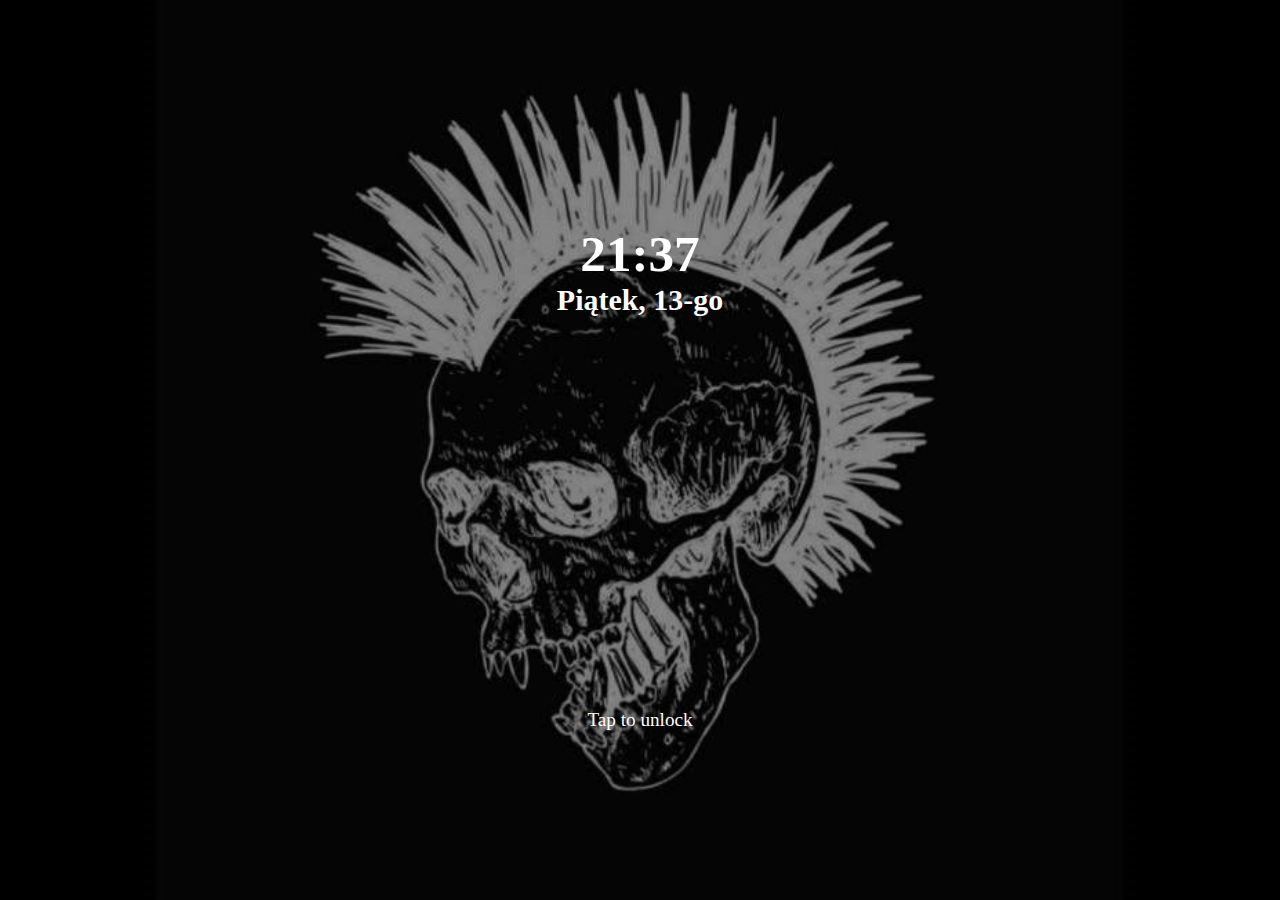
<file: index.html>
<!DOCTYPE html>
<html lang="pl">
<head>
    <meta charset="UTF-8">
    <meta name="viewport" content="width=device-width, initial-scale=1.0">
    <title>this is a normal phone.</title>
    <link rel="stylesheet" href="style.css">
</head>
<body>
    <header>
        <h1>21:37</h1>
        <h3>Piątek, 13-go</h3>
    </header>
    <main>
        <h1>Enter PIN</h1>
        <div class="result">_ _ _ _</div>
        <div class="btns">
            <button class="num" id="one" value="1">1</button>
            <button class="num" id="two" value="2">2</button>
            <button class="num" id="three" value="3">3</button>
            <button class="num" id="four" value="4">4</button>
            <button class="num" id="five" value="5">5</button>
            <button class="num" id="six" value="6">6</button>
            <button class="num" id="seven" value="7">7</button>
            <button class="num" id="eight" value="8">8</button>
            <button class="num" id="nine" value="9">9</button>
            <button class="num" id="zero" value="0">0</button>
        </div>


    </main>
    <footer><p>Tap to unlock</p></footer>
    <script src="https://ajax.googleapis.com/ajax/libs/jquery/3.7.1/jquery.min.js"></script>
    <script src="script-index.js"></script>
</body>
</html>
</file>
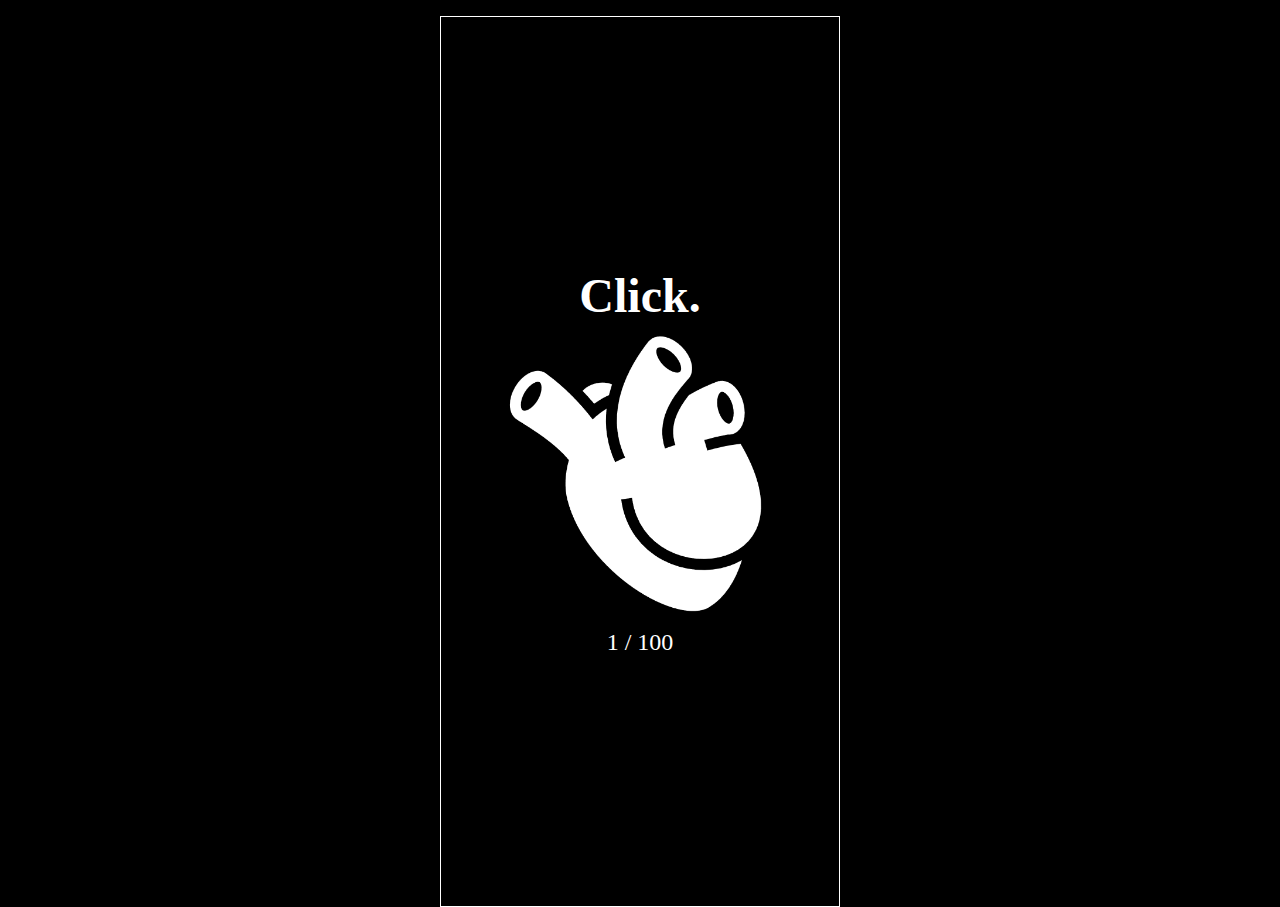
<file: clicker.html>
<!DOCTYPE html>
<html lang="pl">
<head>
    <meta charset="UTF-8">
    <meta name="viewport" content="width=device-width, initial-scale=1.0">
    <title>Clicker</title>
    <style>
        *{
            margin: 0;
            padding: 0;
            box-sizing: border-box;
            font-style: Verdana;
            overflow: hidden;
        }
        body{
            padding-top: 1rem;
            height: 100%;
            display: flex;
            flex-direction: column;
            justify-content: center;
            align-items: center;
            background-color: black;
            color: white;
            font-size: 150%;
        }
        main{
            width: 25rem;
            max-width: 99vw;
            display: flex;
            flex-direction: column;
            justify-content: center;
            align-items: center;
            border: 1px solid white;
            height: 99vh;
            padding: 1rem;
        }
        body div img{
            width: 300px;
            height: 300px;
        }

        button, img{
            cursor: pointer;
        }

        .first{
            height: 100%;
            display: flex;
            flex-direction: column;
            justify-content: center;
            align-items: center;
        }
        .second{
            display: none;
            width: 20rem;
        }
        .second button{
            width: 5rem;
            height: 3rem;
            color: white;
            border: 1px solid white;
            background-color: black;
        }
        .go-back{
            display: none;
            width: 10rem;
            height: 3rem;
            color: white;
            border: 1px solid white;
            background-color: black;
        }

    </style>
</head>
<body>
    <main>

        <section class="first">
            <h1>Click.</h1>
            <div> <img src="img/heart-organ.png" alt="" id="heart"></div>
            <p><span id="current">1</span> / 100</p>
        </section>
        <section class="second">
            <p>Hey love, congratulations, you've just clicked 100 times on a heart. That's my love for you, but like 1000000 bigger. I love you.</p>
            <div>
                <button id="correct">I love you too.</button>
                <button id="wrong">No, fuck you.</button>
                
            </div>
        </section>
        <button class="go-back">Go back</button>
    </main>



    <script src="https://ajax.googleapis.com/ajax/libs/jquery/3.7.1/jquery.min.js"></script>
    <script src="script-clicker.js"></script>
</body>
</html>
</file>
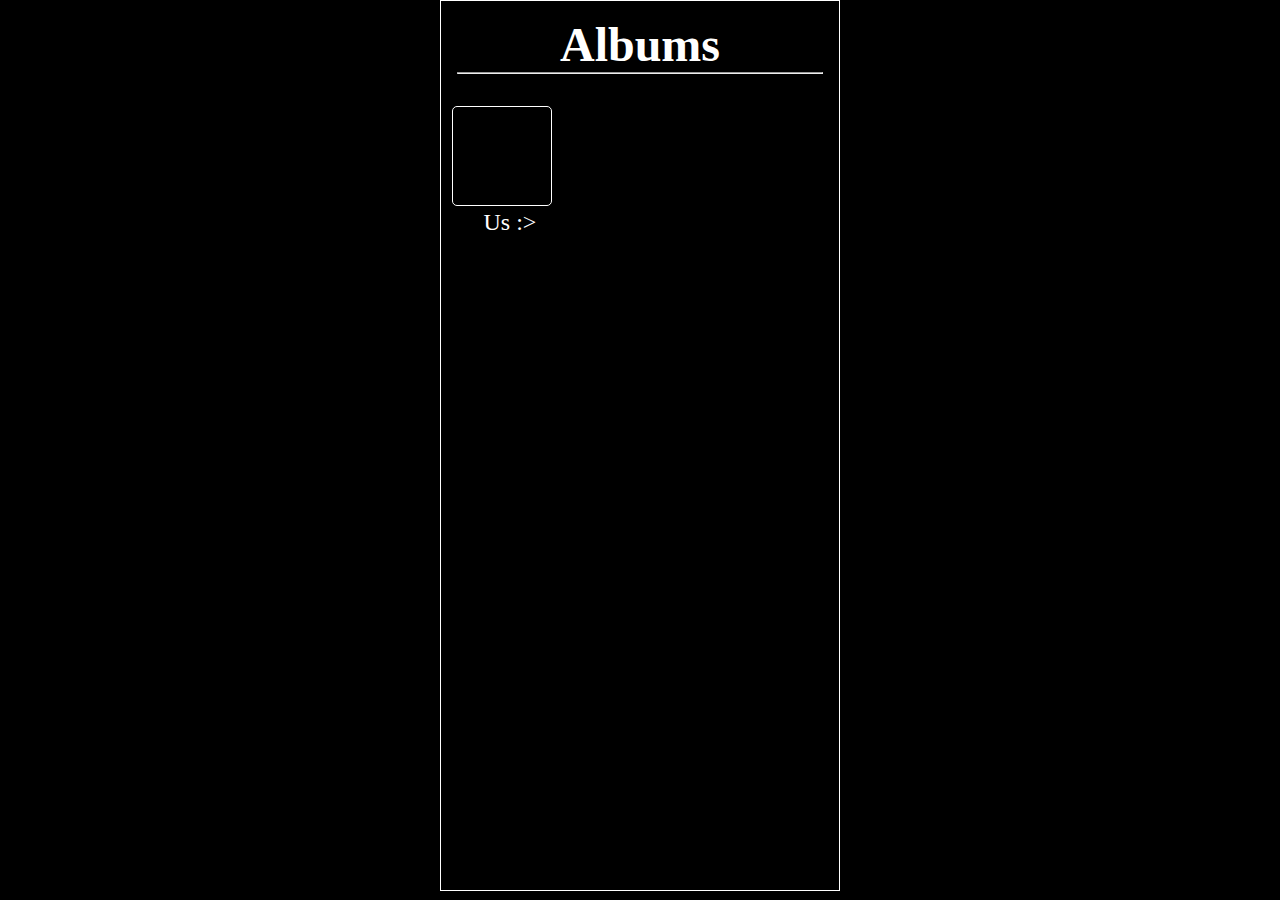
<file: gallery.html>
<!DOCTYPE html>
<html lang="pl">
<head>
    <meta charset="UTF-8">
    <meta name="viewport" content="width=device-width, initial-scale=1.0">
    <title>Gallery</title>
    <style>
        *{
            margin: 0;
            padding: 0;
            box-sizing: border-box;
            font-style: Verdana;
        }
        body{
            
            overflow: hidden;
            height: 100%;
            display: flex;
            flex-direction: column;
            justify-content: center;
            align-items: center;
            background-color: black;
            color: white;
            font-size: 150%;
        }
        main{
            width: 25rem;
            max-width: 99vw;
            display: flex;
            flex-direction: column;
            justify-content: center;
            align-items: center;
            border: 1px solid white;
            height: 99vh;
            padding: 1rem;
        }
        hr{
            height: 1.5px;
            width: 100%;
            color: white;
        }
        section{
            height: 90%;
            width: 23.5rem;
            margin-top: 2rem;
            display: grid;
            grid-template-columns: repeat(4, 1fr);
            grid-template-rows:  repeat(6, 1fr);
        }
        h1{
            font-weight: bold;
        }
        .closed{
            cursor: pointer;
            position: relative;
            border: 1px solid white;
            border-radius: 5px;
            width: 100px;
            height: 100px;
        }
        .closed:hover{
            border: 1px solid rgb(129, 0, 129);
        }
        .closed::after{
            content: attr(datatooltip);
            display: block;
            position: absolute;
            color: white;
            bottom: -30.5px;
            left: 30.5px;
        }
    
    .open{
        display: none;
        position: absolute;
        z-index: 999;
        width: 23.5rem;
    }
    .open img{
        width: 80px;
        height: 80px;
        border: 3px solid black;
        cursor: pointer;
    }
    .open img:hover{
        width: 80px;
        height: 80px;
        border: 3px solid rgb(129, 0, 129);
    }

    .dialog{
    z-index: 99999999999999999999999;
    display: none;
    position: absolute;
    width: 100%;
    height: 100%;
    top: 0;
    backdrop-filter: blur(5px);
    background: rgba(0,0,0,.5);
    color: white;
    border: none;
    text-align: center;
    padding: 5rem;
    }
    .dialog img{
        max-width: 100%;
        max-height: 100%;
        width: initial;
        height: initial;
    }
    .dialog .closeDialog{
        background-color: black;
        color: white;
        border: none;
        font-size: 200%;
        margin-left: auto;
        cursor: pointer;
    }
    .arrow{
        position: relative;
        width: 20px;
        height: 15px;
        cursor: pointer;
        left: 11.5rem;
        bottom: -1.5rem;
    }
    .arrow::before{
        position: absolute;
        /* transform: rotate(-90deg); */
        content: '';
        
        margin-left: -15px;
        border-left: 15px solid transparent;
        border-right: 15px solid transparent;
        border-top: 15px solid white;
            
        }
    @keyframes arrow{
        0% {bottom: 0rem}
        50% {bottom: -1rem}
        100% {bottom: 0rem}
    }
    .arrow:hover::before{
        animation-name: arrow;
        animation-duration: 1s;
        animation-iteration-count: infinite;
        animation-timing-function:linear;            
        animation-direction: alternate-reverse;
    }
    .second{
            display: none;
            height: 100%;
            width: 20rem;
            color: white;
            text-align: center;
        }
        .go-back{
            width: 10rem;
            height: 3rem;
            color: white;
            border: 1px solid white;
            background-color: black;
            cursor: pointer;
        }
    </style>
</head>
<body>
    <main>

    
    <h1 class="albumName">Albums</h1>
    <hr>
    <section>
        <div class="albumUs closed" datatooltip="Us :>">
        </div>
        <div class="open">
            <img class="image" src="img/gallery/403fb74a-dfb7-47e0-a920-4dee86b7a912photo.jpeg" alt="">
            <img class="image" src="img/gallery/5d6974ab-847d-4f90-bd1c-c8e8cd7447a9photo.jpeg" alt="">
            <img class="image" src="img/gallery/IMG_20240409_154422.jpg" alt="">
            <img class="image" src="img/gallery/IMG_20240409_154433.jpg" alt="">
            <img class="image" src="img/gallery/Messenger_creation_05bce7cc-5338-4f5f-925f-e6f608677916.jpeg" alt="">
            <img class="image" src="img/gallery/Messenger_creation_16c22459-4e4b-4b77-8897-b6cef7f94bbc.jpeg" alt="">
            <img class="image" src="img/gallery/Messenger_creation_1c02b6be-3847-4a1f-be5a-e0a347545749.jpeg" alt="">
            <img class="image" src="img/gallery/Messenger_creation_25405782-2acc-42de-a514-ecf9d78f3c84.jpeg" alt="">
            <img class="image" src="img/gallery/Messenger_creation_324fe184-4f62-4782-be6e-3f7ccb29313b.jpeg" alt="">
            <img class="image" src="img/gallery/Messenger_creation_5bf6552d-4041-4499-8153-82b54abb4049.jpeg" alt="">
            <img class="image" src="img/gallery/Messenger_creation_64604408-ff36-444a-8f82-f3f1593aee91.jpeg" alt="">
            <img class="image" src="img/gallery/Messenger_creation_6a27033d-c61a-4260-9dab-627be7752ef4.jpeg" alt="">
            <img class="image" src="img/gallery/Messenger_creation_70a9a0e9-1a1f-432d-bc9d-82d961ad46a4.jpeg" alt="">
            <img class="image" src="img/gallery/Messenger_creation_7a61e876-116f-4403-aafe-e8415e7585bc.jpeg" alt="">
            <img class="image" src="img/gallery/Messenger_creation_85dc8049-f601-4e0c-b578-2a71c243c794.jpeg" alt="">
            <img class="image" src="img/gallery/Messenger_creation_aaf12d6c-1a26-4d95-8be9-1ead5cbf4dc4.jpeg" alt="">
            <img class="image" src="img/gallery/Messenger_creation_af640ee0-a354-49ab-a816-f4c310e87b54.jpeg" alt="">
            <img class="image" src="img/gallery/Messenger_creation_cec9fee3-f326-474a-b711-f98a1d1f5382.jpeg" alt="">
            <img class="image" src="img/gallery/Messenger_creation_e71d11b6-61ab-4c0b-a956-88c9f5abc986.jpeg" alt="">
            <img class="image" src="img/gallery/Messenger_creation_eae3f1ab-c4ef-4088-a719-304646bfb3ab.jpeg" alt="">
            <img class="image" src="img/gallery/Messenger_creation_f5de5d4e-091b-4c8c-b386-00848d991b9c.jpeg" alt="">
            <img class="image" src="img/gallery/Screenshot_2024-04-15-07-51-04-982_com.facebook.orca.jpg" alt="">
            <img class="image" src="img/gallery/Screenshot_2024-04-15-07-50-47-275_com.facebook.orca.jpg" alt="">
            <img class="image" src="img/gallery/Screenshot_2024-04-15-07-51-00-485_com.facebook.orca.jpg" alt="">

            <a class="arrow"></a>
        </div>
        <div class="second">
            <p>Yes, thats the gallery of us. I hope you checked some photos.</p>
            <p>
                Here's the code: 9383
            </p> 
            <button class="go-back">Go back</button>
        </div>
    </section>
    <div class="dialog">
    </div>
</main>

    <script src="https://ajax.googleapis.com/ajax/libs/jquery/3.7.1/jquery.min.js"></script>
    <script>
        $(".albumUs").click(function() {
            $(".albumUs").hide();
            $(".open").show();
            $(".albumName").text("Us :>");
            $(".open").css({
                "display": "grid",
                "grid-template-columns": "repeat(4, 1fr)",
                "grid-template-rows": "repeat(6, 1fr)",
                "gap": "10px"
            })
            
        })
        const dialog = $(".dialog");
        
        
        $(".image").click(function() {
            let src = $(this).attr("src");
            console.log(src);
            dialog.css({
                "display":"flex",
                "flex-direction": "column",
                "justify-content":"center",
                "align-items":"center",
            });
            dialog.append("<button class='closeDialog'>X</button>");
            dialog.append(`<img src= '${src}'>`);
            $(".closeDialog").click(function(){
            dialog.css(
                "display", "none"
            );
            dialog.empty()
        })
        
        })

        $(".arrow").click(function(){
            $(".open").slideUp(500);
            $(".second").delay(500).slideDown();
        })
        $(".go-back").click(function(){
            window.location.href = 'phone.html';

        })
        
    </script>
</body>
</html>
</file>
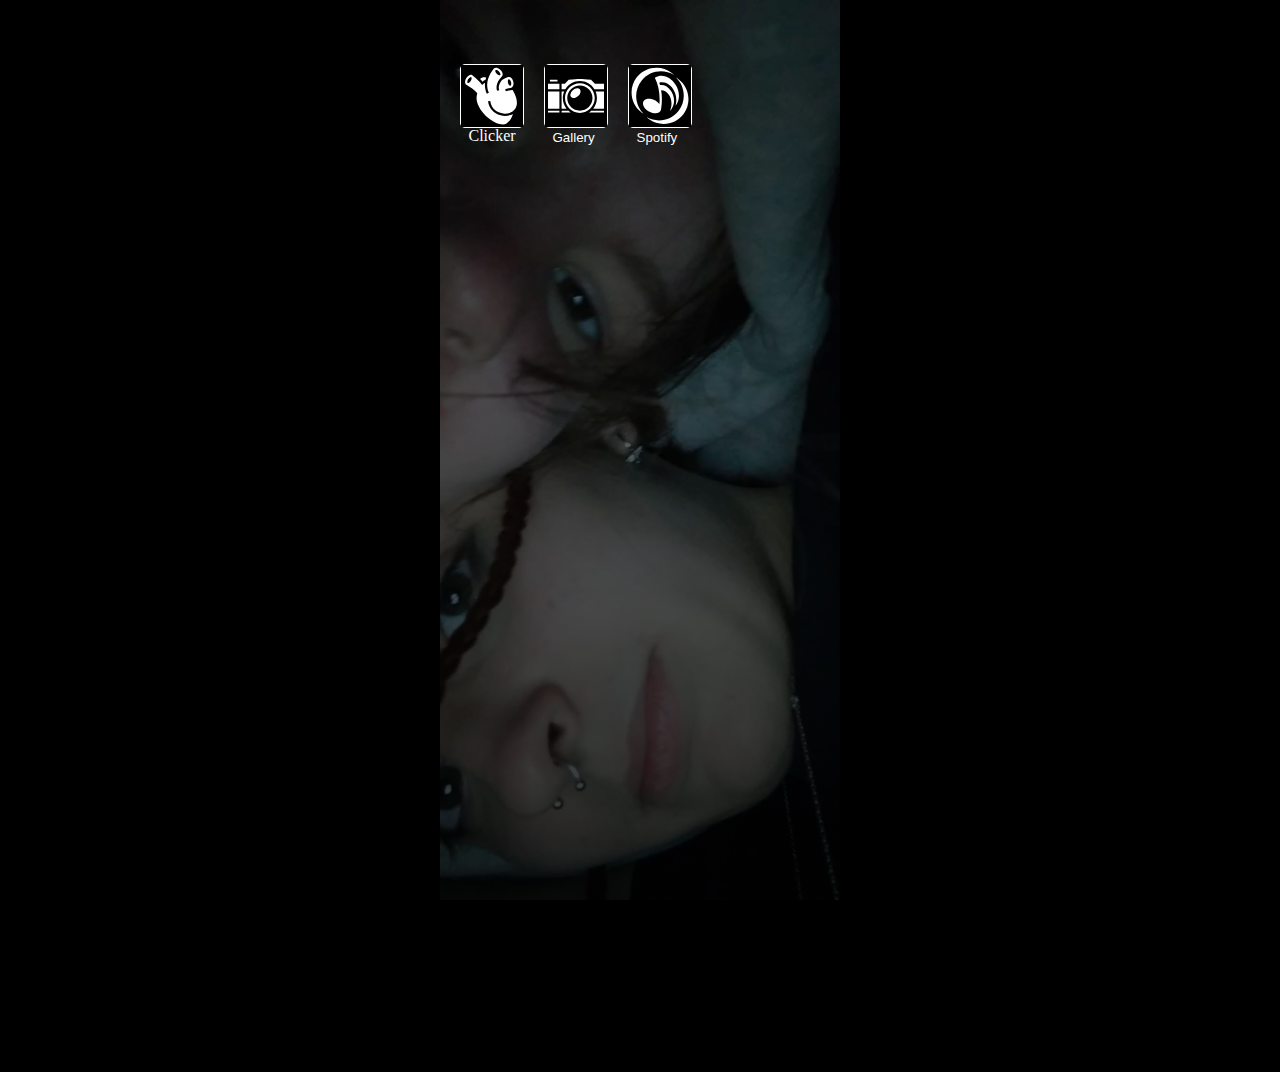
<file: phone.html>
<!DOCTYPE html>
<html lang="pl">
<head>
    <meta charset="UTF-8">
    <meta name="viewport" content="width=device-width, initial-scale=1.0">
    <title>to nadal normalny telefon.</title>
    <link rel="stylesheet" href="style-phone.css">
</head>
<body>
   <main>
    <a href="clicker.html" datatooltip="Clicker" id="clicker">
        <img src="img/heart-organ.svg" alt="">
    </a>
    <button datatooltip="Gallery" id="gallery">
        <img src="img/photo-camera.svg" alt="">
    </button>
    <button  datatooltip="Spotify" id="spotify">
        <img src="img/music-spell.svg" alt="">
    </button>
   </main>
   <dialog class="dialog">
    <div>
        <h1>Enter PIN</h1>
        <div class="result">_ _ _ _</div>
        <div class="btns">
            <button class="num" id="one" value="1">1</button>
            <button class="num" id="two" value="2">2</button>
            <button class="num" id="three" value="3">3</button>
            <button class="num" id="four" value="4">4</button>
            <button class="num" id="five" value="5">5</button>
            <button class="num" id="six" value="6">6</button>
            <button class="num" id="seven" value="7">7</button>
            <button class="num" id="eight" value="8">8</button>
            <button class="num" id="nine" value="9">9</button>
            <button class="num" id="zero" value="0">0</button>
        </div>
    </div>
   </dialog>

   <script src="https://ajax.googleapis.com/ajax/libs/jquery/3.7.1/jquery.min.js"></script>
   <script>
    let pin;
    const dialog = $(".dialog");
    $("#gallery").click(function(){ 
        pin = 3369;
        dialog.show();
        dialog.css({
        "display":"flex",
        "flex-direction": "column",
        "justify-content":"center",
        "align-items":"center"
    })
    })
    $("#spotify").click(function(){ 
            pin = 9383;
            dialog.show();
            dialog.css({
            "display":"flex",
            "flex-direction": "column",
            "justify-content":"center",
            "align-items":"center"
        })
    })
    

let lengthResult = 0;
    $(".num").each(function(index){
        
        $(this).click(function() {
            if($(".result").text() == "Wrong PIN, try again." ||$(".result").text() == "_ _ _ _"){
                $(".result").empty();
            }
            if(lengthResult <= 3){
                $(".result").append($(this).val());
                lengthResult++;
                if($(".result").text() == pin && pin == 3369){
                    
                    window.location = 'gallery.html';
                }else if($(".result").text() == pin && pin == 9383){
                    window.location = 'spotify.html';
                }
            }
            else{
                $(".result").text("Wrong PIN, try again.");
                lengthResult = 0;
            }})
        })
    </script>
</body>
</html>
</file>
<file: style.css>
*{
    margin: 0;
    padding: 0;
    box-sizing: border-box;
    font-style: Verdana;
    overflow: hidden;
}
body{
    
    width: 100%;
    height: 100%;
    display: flex;
    flex-direction: column;
    justify-content: center;
    align-items: center;
    background: linear-gradient(rgba(0,0,0,.4), rgba(0,0,0,.4)), url("img/tapeta-blokada.jpg");
    background-color: black;
    background-position: center;
    background-size: contain;
    background-attachment: fixed;
    background-repeat: no-repeat;
}
header{
    width: 100%;
    height: 60vh;
    display: flex;
    flex-direction: column;
    justify-content: center;
    align-items: center;
    color: white;
    font-size: 160%;
}
main{
    display: none;
    color: white;
    width: 100%;
    height: 100vh;
    gap: 1rem;
}

    .btns{
        width: 10rem;
        height: 15rem;
        display: grid;
        justify-content: center;
        align-items: center;
        gap: .25rem;
        grid-template-columns: repeat(3, 1fr);
        grid-template-rows:  repeat(4, 1fr);
    }
    .btns #zero{
        grid-column-start: 2;
    }
    .num{
        border-radius: 4px;
        padding: .75rem 1.5rem .75rem 1.5rem;
        background-color: rgba(0,0,0,.4);
        color: white;
    }

footer{
    width: 100%;
    height: 40vh;
    display: flex;
    flex-direction: column;
    justify-content: center;
    align-items: center;
    color: white;
    font-size: 120%;
}
</file>
<file: style-phone.css>
*{
    margin: 0;
    padding: 0;
    box-sizing: border-box;
    font-style: Verdana;
    
}
body{
    overflow: hidden;
    display: flex;
    justify-content: center;
    align-items: center;
    background-color: black;
}
main{
    
    position: relative;
    background: linear-gradient(180deg, rgba(0,0,0,.5), rgba(0,0,0,.8)), url("img/tapeta-unlock.jpg");
    background-position: center;
    background-size: contain;
    background-attachment: fixed;
    background-repeat: no-repeat;
    width: 25rem;
    max-width: 99vw;
    display: grid;
    padding: 4rem 1.25rem 1.25rem 1.25rem;
    gap: 1.25rem;
    grid-template-columns: repeat(5, 1fr);
    grid-template-rows:  repeat(12, 1fr);
    justify-content: center;
    align-items: center;
}
main a, main button{
    display: block;
    position: relative;
    width: 4rem;
    height: 4rem;
    background-color: rgb(16, 16, 16);
    border-radius: 5px;
    border: 1px solid white;
    cursor: pointer;
}
main a:hover, main button:hover{
    border: 1px solid rgb(129, 0, 129);
}
    main a:hover::after, main button:hover::after{
        color: #810081;
    }
main a::after, main button::after{
    content: attr(datatooltip);
    display: block;
    position: absolute;
    color: white;
    bottom: -17.5px;
    left: 7.5px;

}

dialog{
    display: none;
    position: absolute;
    width: 100%;
    height: 100%;
    top: 0;
    backdrop-filter: blur(5px);
    background: rgba(0,0,0,.5);
    color: white;
    border: none;
    text-align: center;
}

.btns{
    width: 10rem;
    height: 15rem;
    display: grid;
    justify-content: center;
    align-items: center;
    gap: .25rem;
    grid-template-columns: repeat(3, 1fr);
    grid-template-rows:  repeat(4, 1fr);
}
.btns #zero{
    grid-column-start: 2;
}
.num{
    border-radius: 4px;
    padding: .75rem 1.5rem .75rem 1.5rem;
    background-color: rgba(0,0,0,.4);
    color: white;
    cursor: pointer;
}
</file>
